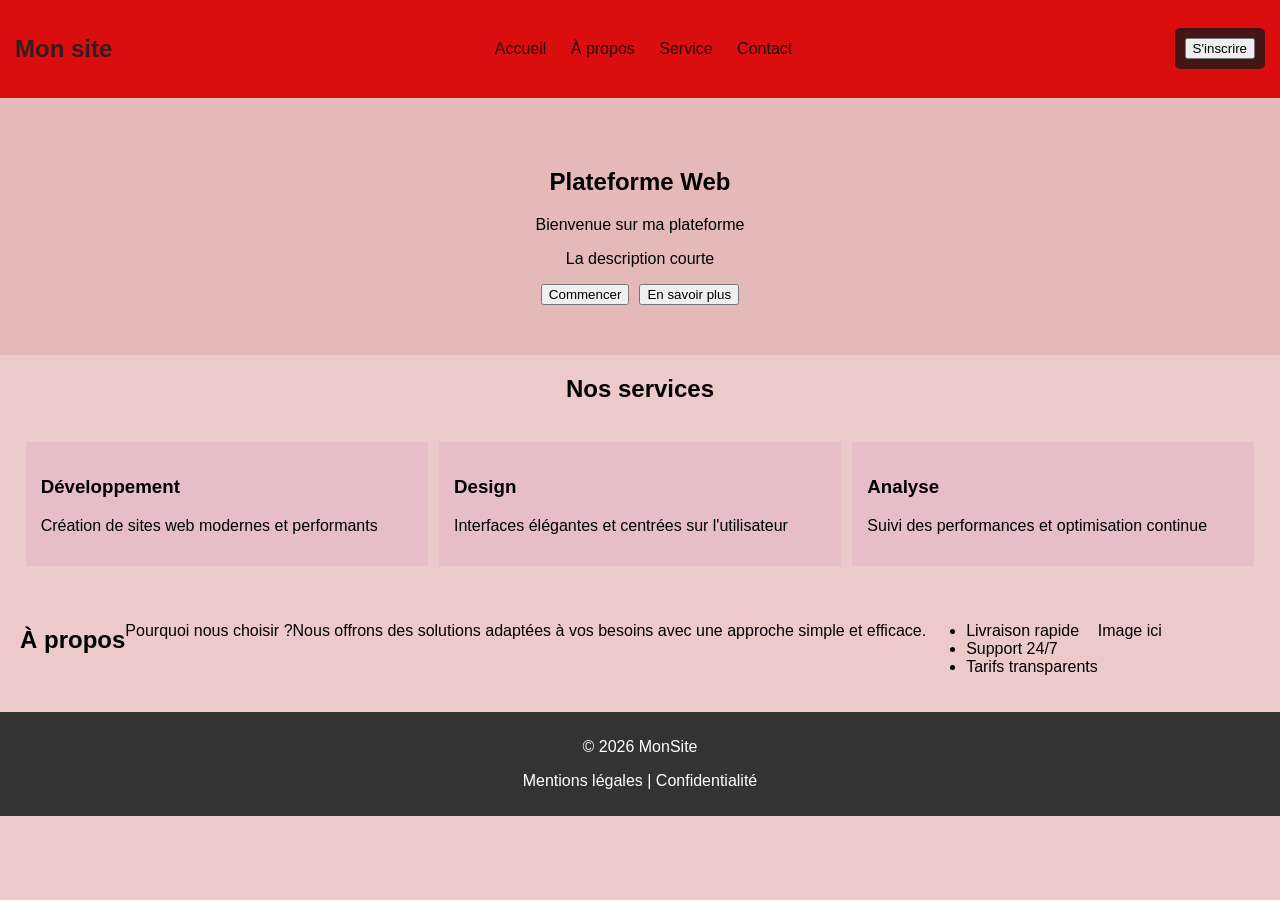
<file: index.html>
<!doctype html>
<html>
  <head>
    <title>Mon Site</title>
    <link rel="stylesheet" href="style.css" />
  </head>

  <body>
    <!-- HEADER -->
    <header>
      <div>
        <h2>Mon site</h2>
      </div>

      <nav>
        <a href="#">Accueil</a>
        <a href="#">À propos</a>
        <a href="#">Service</a>
        <a href="#">Contact</a>
      </nav>

      <div class="sinscrire">
        <a href="inscription.html">
          <button>S'inscrire</button>
        </a>
      </div>
    </header>

    <!-- SECTION PRINCIPALE -->
    <section class="hero">
      <h1>Plateforme Web</h1>
      <p>Bienvenue sur ma plateforme</p>
      <p>La description courte</p>

      <div class="buttons">
        <button>Commencer</button>
        <button>En savoir plus</button>
      </div>
    </section>

    <!-- SERVICES -->
    <section>
      <div class="services_title">
        <h2>Nos services</h2>
      </div>

      <div class="services">
        <div>
          <h3>Développement</h3>
          <p>Création de sites web modernes et performants</p>
        </div>

        <div>
          <h3>Design</h3>
          <p>Interfaces élégantes et centrées sur l'utilisateur</p>
        </div>

        <div>
          <h3>Analyse</h3>
          <p>Suivi des performances et optimisation continue</p>
        </div>
      </div>
    </section>

    <!-- À PROPOS -->
    <section class="about">
      <div class="propos">
        <h2>À propos</h2>

        <p>Pourquoi nous choisir ?</p>

        <p>
          Nous offrons des solutions adaptées à vos besoins avec une approche
          simple et efficace.
        </p>
      </div>
      <ul>
        <li>Livraison rapide</li>
        <li>Support 24/7</li>
        <li>Tarifs transparents</li>
      </ul>

      <div>
        <p>Image ici</p>
      </div>
    </section>

    <!-- FOOTER -->
    <footer>
      <p>© 2026 MonSite</p>
      <p>Mentions légales | Confidentialité</p>
    </footer>
  </body>
</html>
</file>
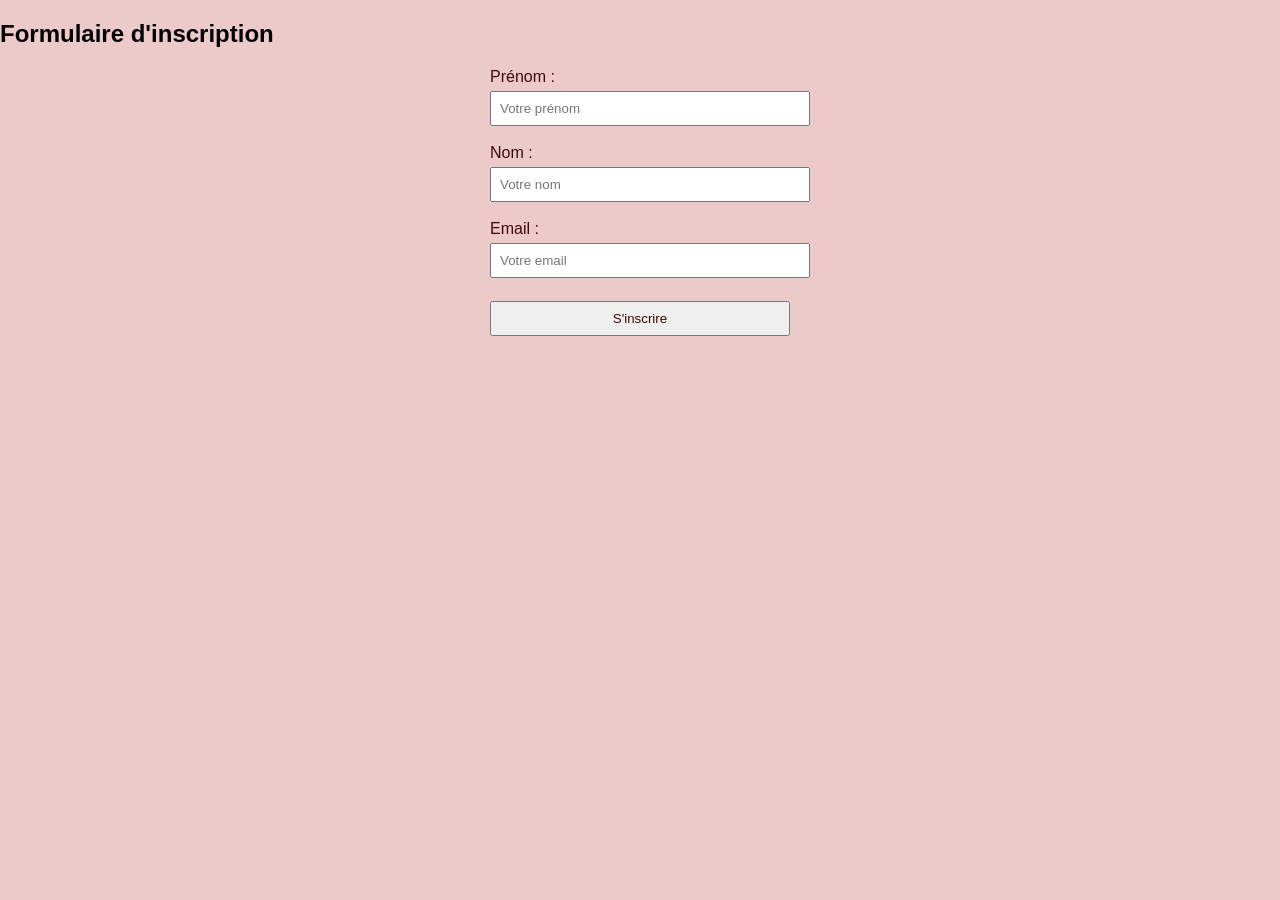
<file: inscription.html>
<!doctype html>
<html>
  <head>
    <title>Inscription</title>
    <link rel="stylesheet" href="style.css" />
  </head>

  <body>
    <div>
      <div>
        <h2>Formulaire d'inscription</h2>
      </div>

      <div class="Form-container">
        <form action="index.html">
          <label for="fname">Prénom :</label><br />
          <input
            type="text"
            id="fname"
            name="fname"
            placeholder="Votre prénom"
          /><br /><br />

          <label for="lname">Nom :</label><br />
          <input
            type="text"
            id="lname"
            name="lname"
            placeholder="Votre nom"
          /><br /><br />

          <label for="email">Email :</label><br />
          <input
            type="email"
            id="email"
            name="email"
            placeholder="Votre email"
          /><br /><br />

          <input type="submit" value="S'inscrire" />
        </form>
      </div>
    </div>
  </body>
</html>
</file>
<file: style.css>
/* général */
body {
  font-family: Arial;
  margin: 0;
  background-color: #edcaca;
}

/* header */
header {
  display: flex;
  justify-content: space-between;
  align-items: center;
  background-color: #da0e0e;
  color: rgb(52, 29, 29);
  padding: 15px;
}

nav a {
  color: rgb(38, 3, 3);
  margin: 10px;
  text-decoration: none;
}

.sinscrire {
  background-color: #441616;
  color: rgb(234, 191, 191);
  border: none;
  padding: 10px;
  border-radius: 5px;
}

/* hero */
.hero {
  text-align: center;
  padding: 50px;
  background-color: #e6b9b9;
}

.buttons {
  display: flex;
  justify-content: center;
  gap: 10px;
}

/* services */

.services_title {
  display: flex;
  justify-content: center;
}

.services {
  display: flex;
  justify-content: space-around;
  padding: 20px;
}

.services div {
  background: rgb(230, 189, 201);
  padding: 15px;
  width: 30%;
}

/* about */

.propos {
  display: flex;
  justify-content: center;
}

.about {
  display: flex;
  padding: 20px;
}

/* footer */
footer {
  text-align: center;
  background: #333;
  color: white;
  padding: 10px;
}

.Form-container {
  
  color: rgb(60, 10, 10);  
  width: 300px;
  margin: auto;
}

input {
  
  color: rgb(62, 7, 7);  
  width: 100%;
  padding: 8px;
  margin-top: 5px;
}
</file>
